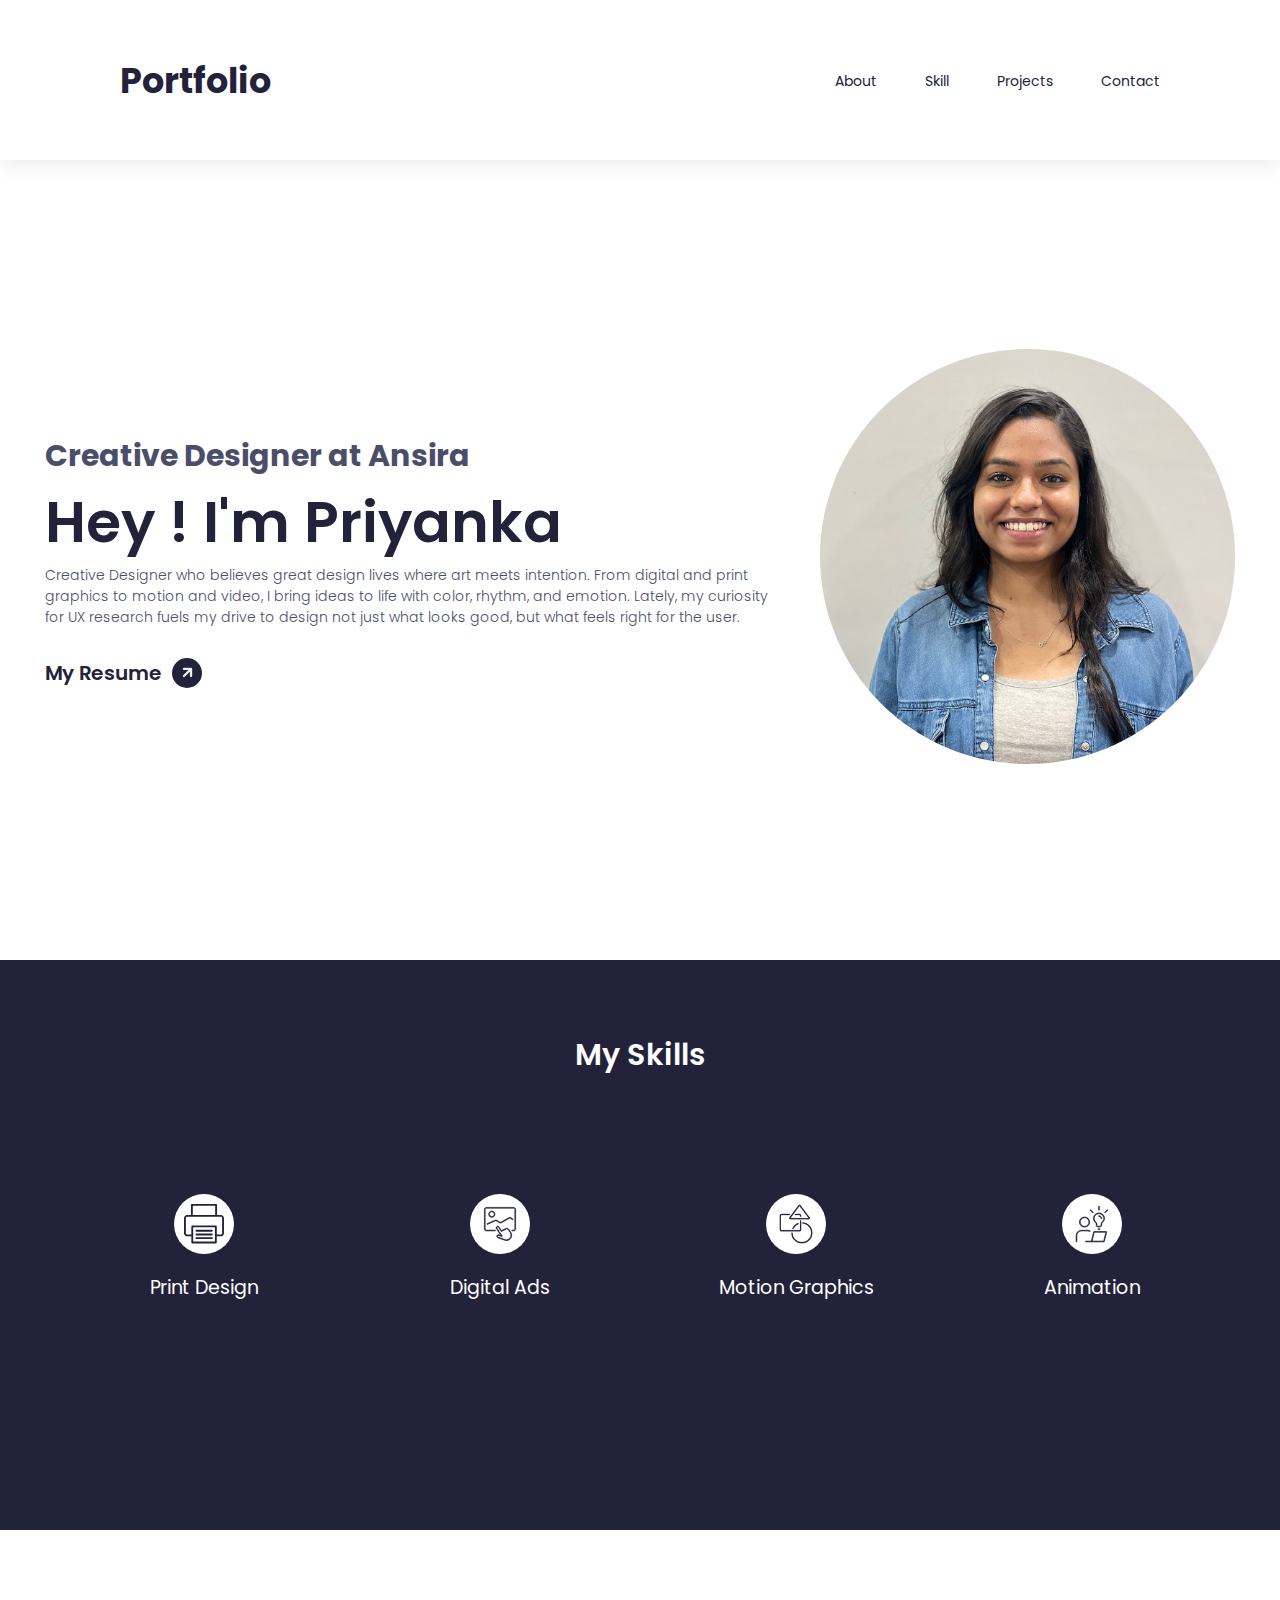
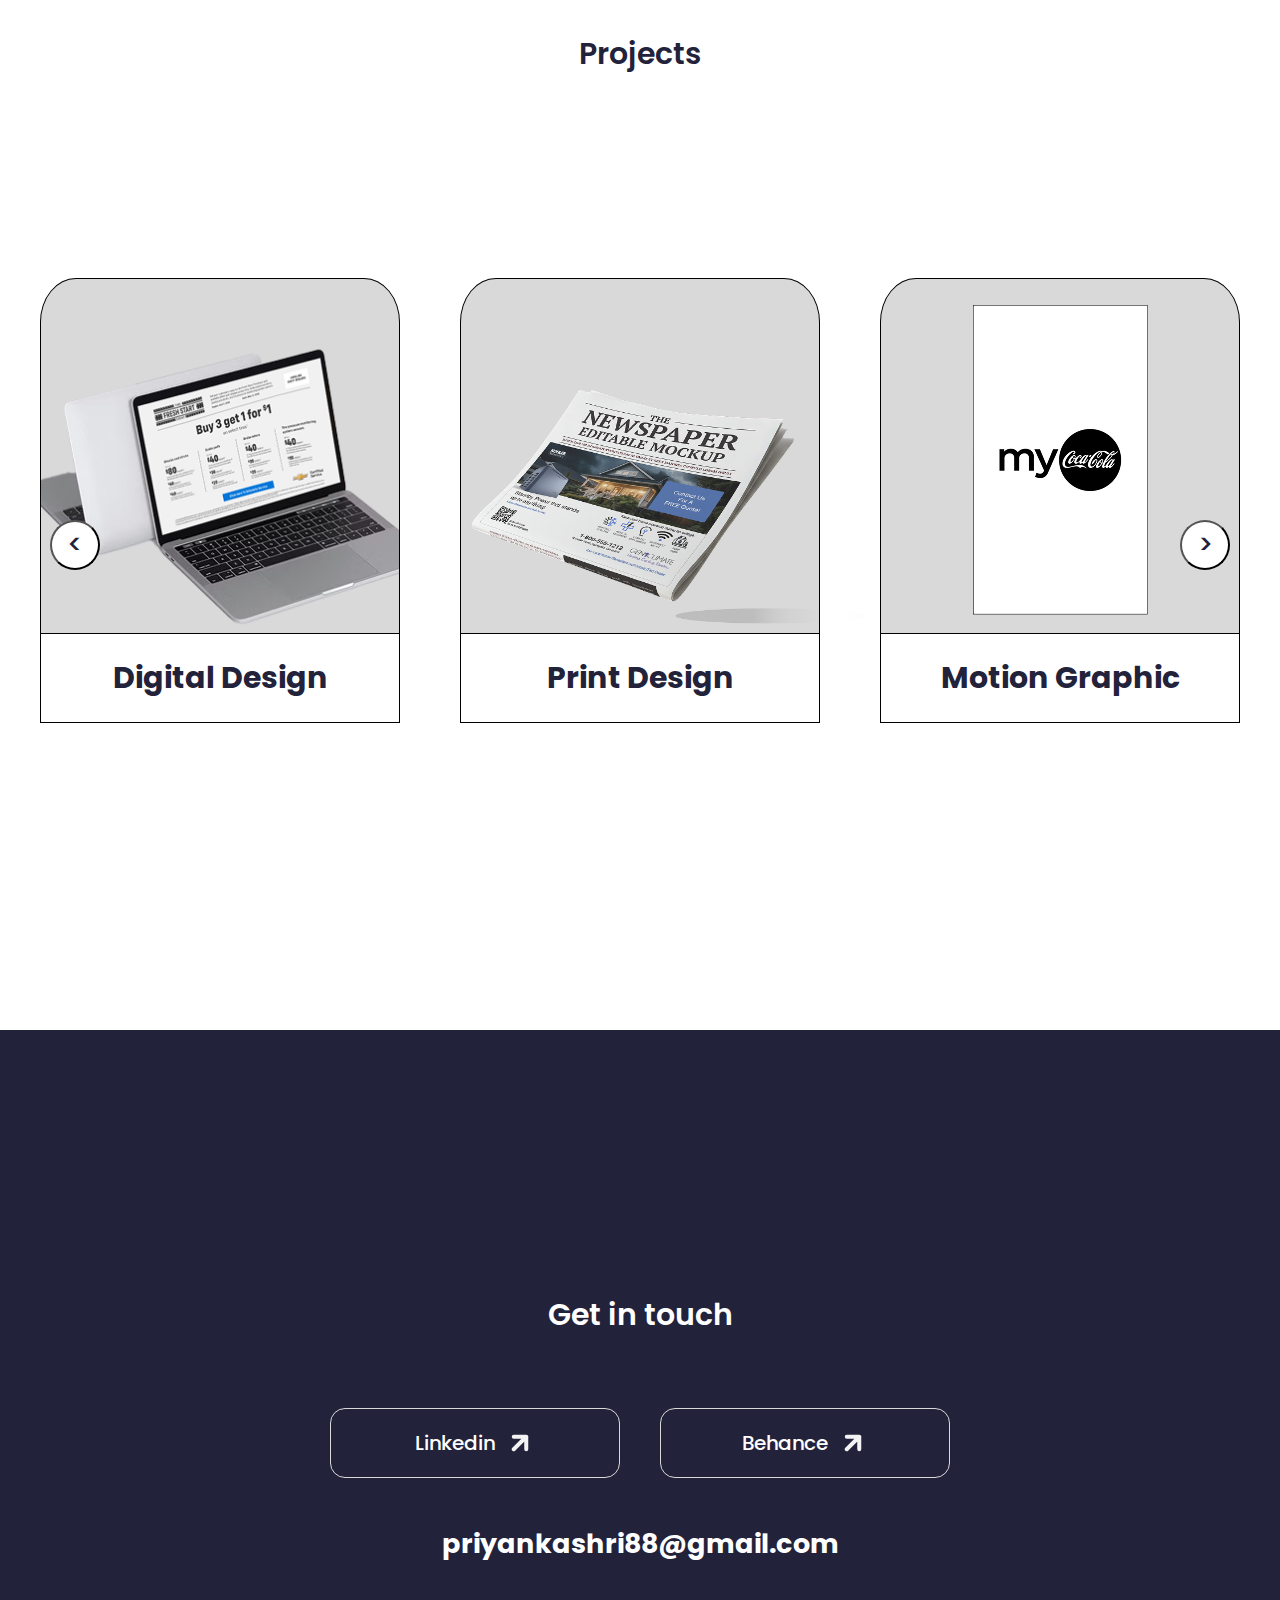
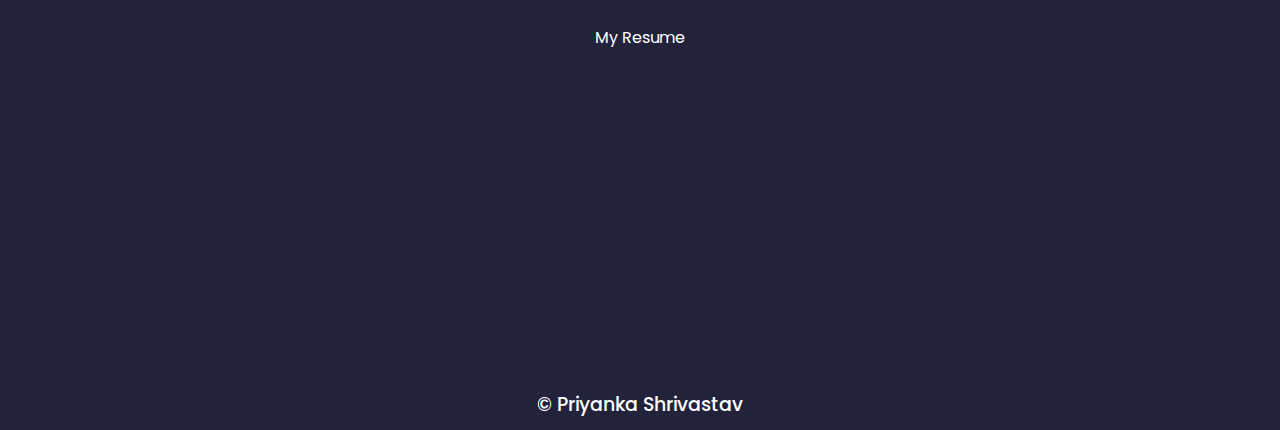
<file: index.html>
<!DOCTYPE html>
<html lang="en">
<head>
    <meta charset="UTF-8">
    <meta name="viewport" content="width=device-width, initial-scale=1.0">
    <title>Priyanka Portfolio</title>
    <link rel="stylesheet" href="style.css">
    <script src="script.js" defer></script>
</head>
<body>
    <div class="container-main">
        <header>
        <a href="index.html"><H3>Portfolio</H3></a>
        <div class="navbar">
            <a href="#about">About</a>
            <a href="#skill">Skill</a>
            <a href="#projects">Projects</a>
            <a href="#contact">Contact</a>
        </div>
        </header>
        <div class="about-section" id="about">
            <div class="about-content">
                <h4>Creative Designer at Ansira</h4>
                <h2>Hey ! I'm Priyanka</h2>
                <p>Creative Designer who believes great design lives where art meets intention. From digital and print graphics to motion and video, I bring ideas to life with color, rhythm, and emotion. Lately, my curiosity for UX research fuels my drive to design not just what looks good, but what feels right for the user.</p>
                <div class="resume-link">
                    <p>My Resume</p>
                    <a href="pdf/Priyanka_Shrivastava_Resume.pdf" download ><img src="images/Group 1.svg" alt="mark"></a>
                </div>
            </div>
            <div class="main-img">
                <img src="images/main-img.jpg" alt="main-img">
            </div>
        </div>

        <div class="skills-section" id="skill">
            <h2>My Skills</h2>
            <div class="skill-swipe">
                <div class="group">
                    <div class="skills-box">
                        <div class="skill-icon"><img src="images/Layer_7.svg" alt=""></div>
                        <p>Print Design</p>
                    </div>
                    <div class="skills-box">
                        <div class="skill-icon"><img src="images/AdobeStock_503948939-02 1.svg" alt=""></div>
                        <p>Digital Ads</p>
                    </div>
                    <div class="skills-box">
                        <div class="skill-icon"><img src="images/AdobeStock_503948939-03 1.png" alt=""></div>
                        <p>Motion Graphics</p>
                    </div>
                    <div class="skills-box">
                        <div class="skill-icon"><img src="images/AdobeStock_503948939-04 1.svg" alt=""></div>
                        <p>Animation</p>
                    </div>
                    <div class="skills-box">
                        <div class="skill-icon"><img src="images/AdobeStock_503948939-05 1 (1).svg" alt=""></div>
                        <p>Video Editing</p>
                    </div>
                    <div class="skills-box">
                        <div class="skill-icon"><img src="images/AdobeStock_503948939-06 1.svg" alt=""></div>
                        <p>UX Research</p>
                    </div>
                </div>
                <div aria-hidden class="group">
                    <div class="skills-box">
                        <div class="skill-icon"><img src="images/Layer_7.svg" alt=""></div>
                        <p>Print Design</p>
                    </div>
                    <div class="skills-box">
                        <div class="skill-icon"><img src="images/AdobeStock_503948939-02 1.svg" alt=""></div>
                        <p>Digital Ads</p>
                    </div>
                    <div class="skills-box">
                        <div class="skill-icon"><img src="images/AdobeStock_503948939-03 1.png" alt=""></div>
                        <p>Motion Graphics</p>
                    </div>
                    <div class="skills-box">
                        <div class="skill-icon"><img src="images/AdobeStock_503948939-04 1.svg" alt=""></div>
                        <p>Animation</p>
                    </div>
                    <div class="skills-box">
                        <div class="skill-icon"><img src="images/AdobeStock_503948939-05 1 (1).svg" alt=""></div>
                        <p>Video Editing</p>
                    </div>
                    <div class="skills-box">
                        <div class="skill-icon"><img src="images/AdobeStock_503948939-06 1.svg" alt=""></div>
                        <p>UX Research</p>
                    </div>
                </div>
            </div>
        </div>

    <div class="projects-section" id="projects">
        <h2>Projects</h2>
        <div class="project-cards">
            <a href="digitaldesign.html" target="_blank" class="card" id="Digital-card">
                <div class="project-img-container">
                    <img src="images/Chevy 1.png" alt="newspaper">
                </div>
                <div class="project-name">
                    <p>Digital Design</p>
                </div>
            </a>
            <a href="printdesign.html" target="_blank" class="card">
                <div class="project-img-container">
                    <img src="images/Newspaper 1.png" alt="newspaper">
                </div>
                <div class="project-name">
                    <p>Print Design</p>
                </div>
            </a>
            <a href="motion-graphic.html" target="_blank" class="card" id="motion-card">
                <div class="project-img-container">
                    <img src="images/Screenshot 2025-10-28 at 8.30.01 PM 1.png" alt="Motion Graphic">
                </div>
                <div class="project-name">
                    <p>Motion Graphic</p>
                </div>
            </a>
            <a href="videos.html" target="_blank" class="card" id="video-card">
                <div class="project-img-container">
                    <img src="images/Screenshot 2025-10-28 at 8.52.33 PM 1 (1).png" alt="newspaper">
                </div>
                <div class="project-name">
                    <p>Video</p>
                </div>
            </a>
        </div>
        <button id="prev" class="projects-section-button"><</button>
        <button id="next" class="projects-section-button">></button>
        <a href="#"><button id="go-to-top" class="projects-section-button">↑</button></a>
    </div>

        <div class="get-in-touch" id="contact">
            <h2>Get in touch</h2>
            <div class="btn-container">
                <a href="https://www.linkedin.com/in/priyanka-shrivastav-designer/" target="_blank">
                    <p>Linkedin</p>
                    <img src="images/Group 1.svg" alt="mark">
                </a>
                <a href="https://www.behance.net/priyankashrivastava" target="_blank">
                    <p>Behance</p>
                    <img src="images/Group 1.svg" alt="mark">
                </a>
            </div>
            <h5>priyankashri88@gmail.com</h5>
            <div class="resume-link-end">
                    <p>My Resume</p>
                    <a href="pdf/Priyanka_Shrivastava_Resume.pdf" download ><img src="images/Arrow up-right.png" alt="mark"></a>
                </div>
            <p class="copyright">© Priyanka Shrivastav</p>
        </div>
    </div>
</body>
</html>
</file>
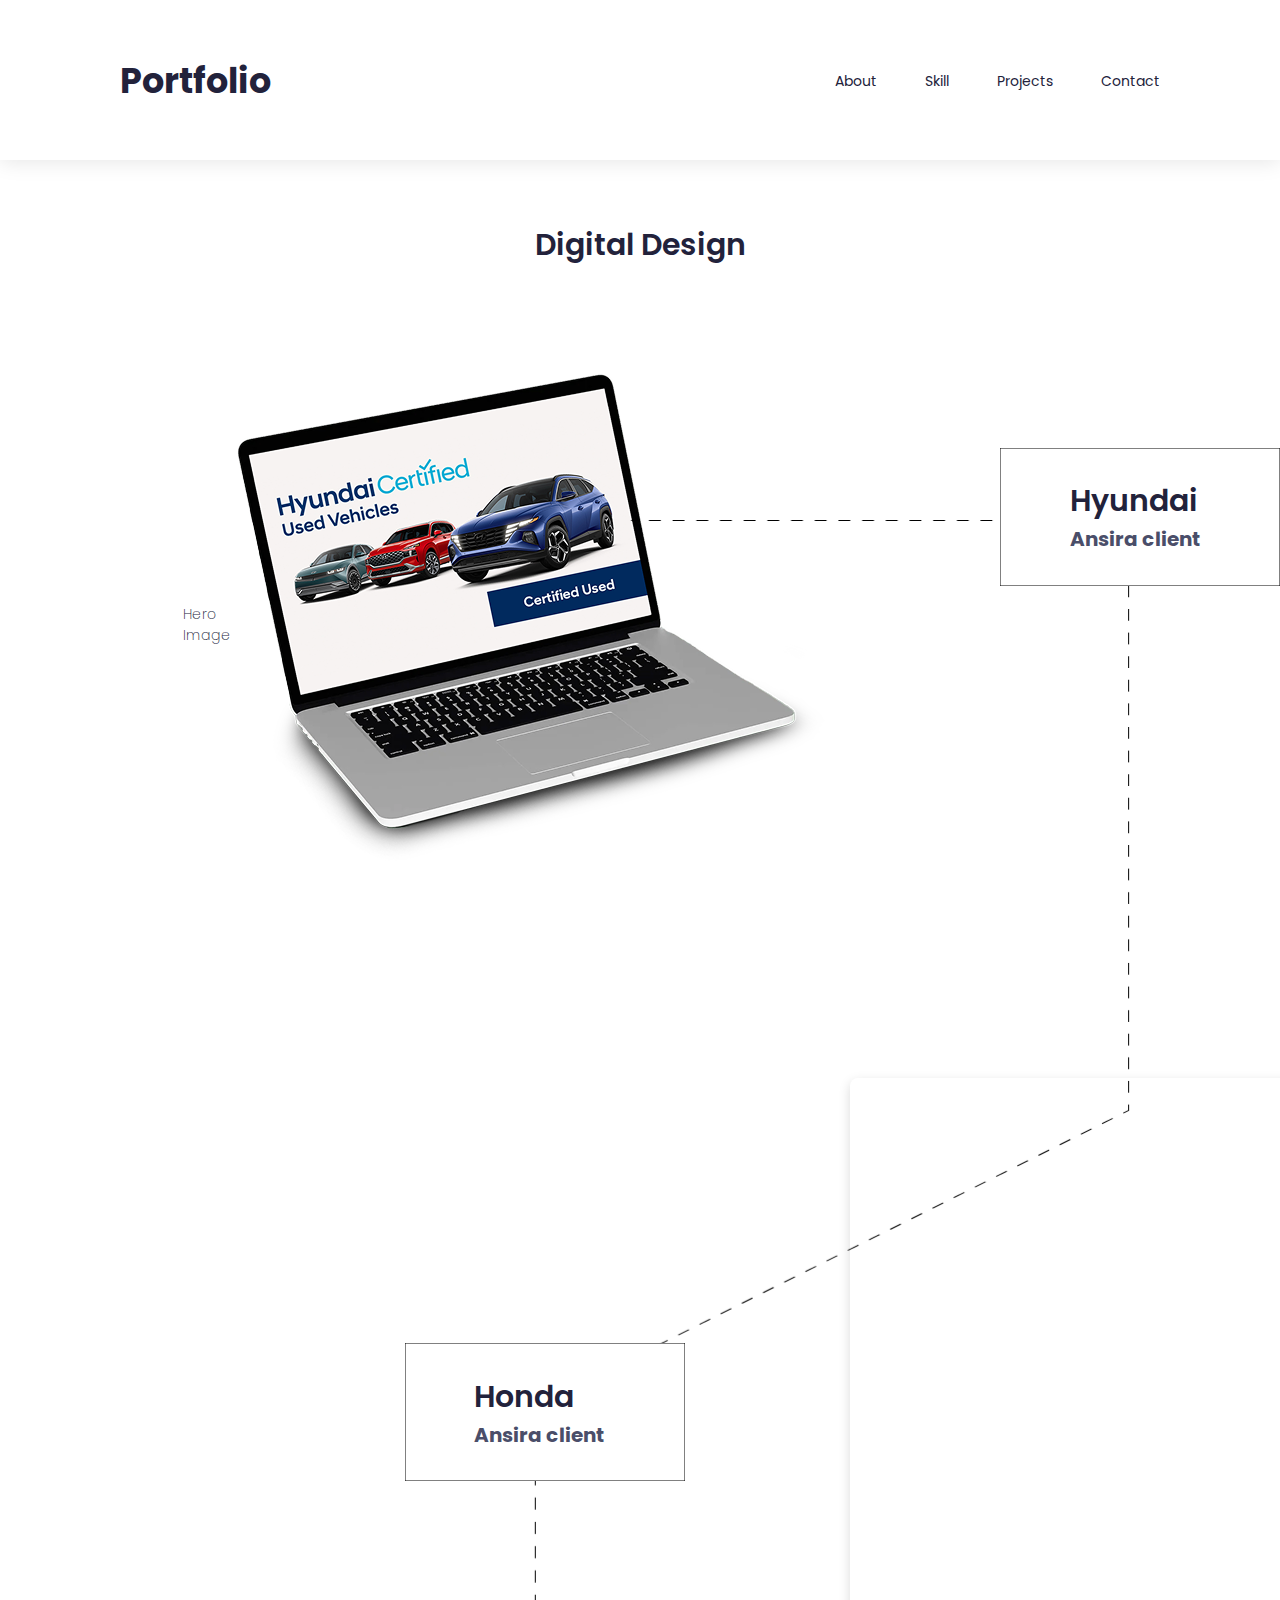
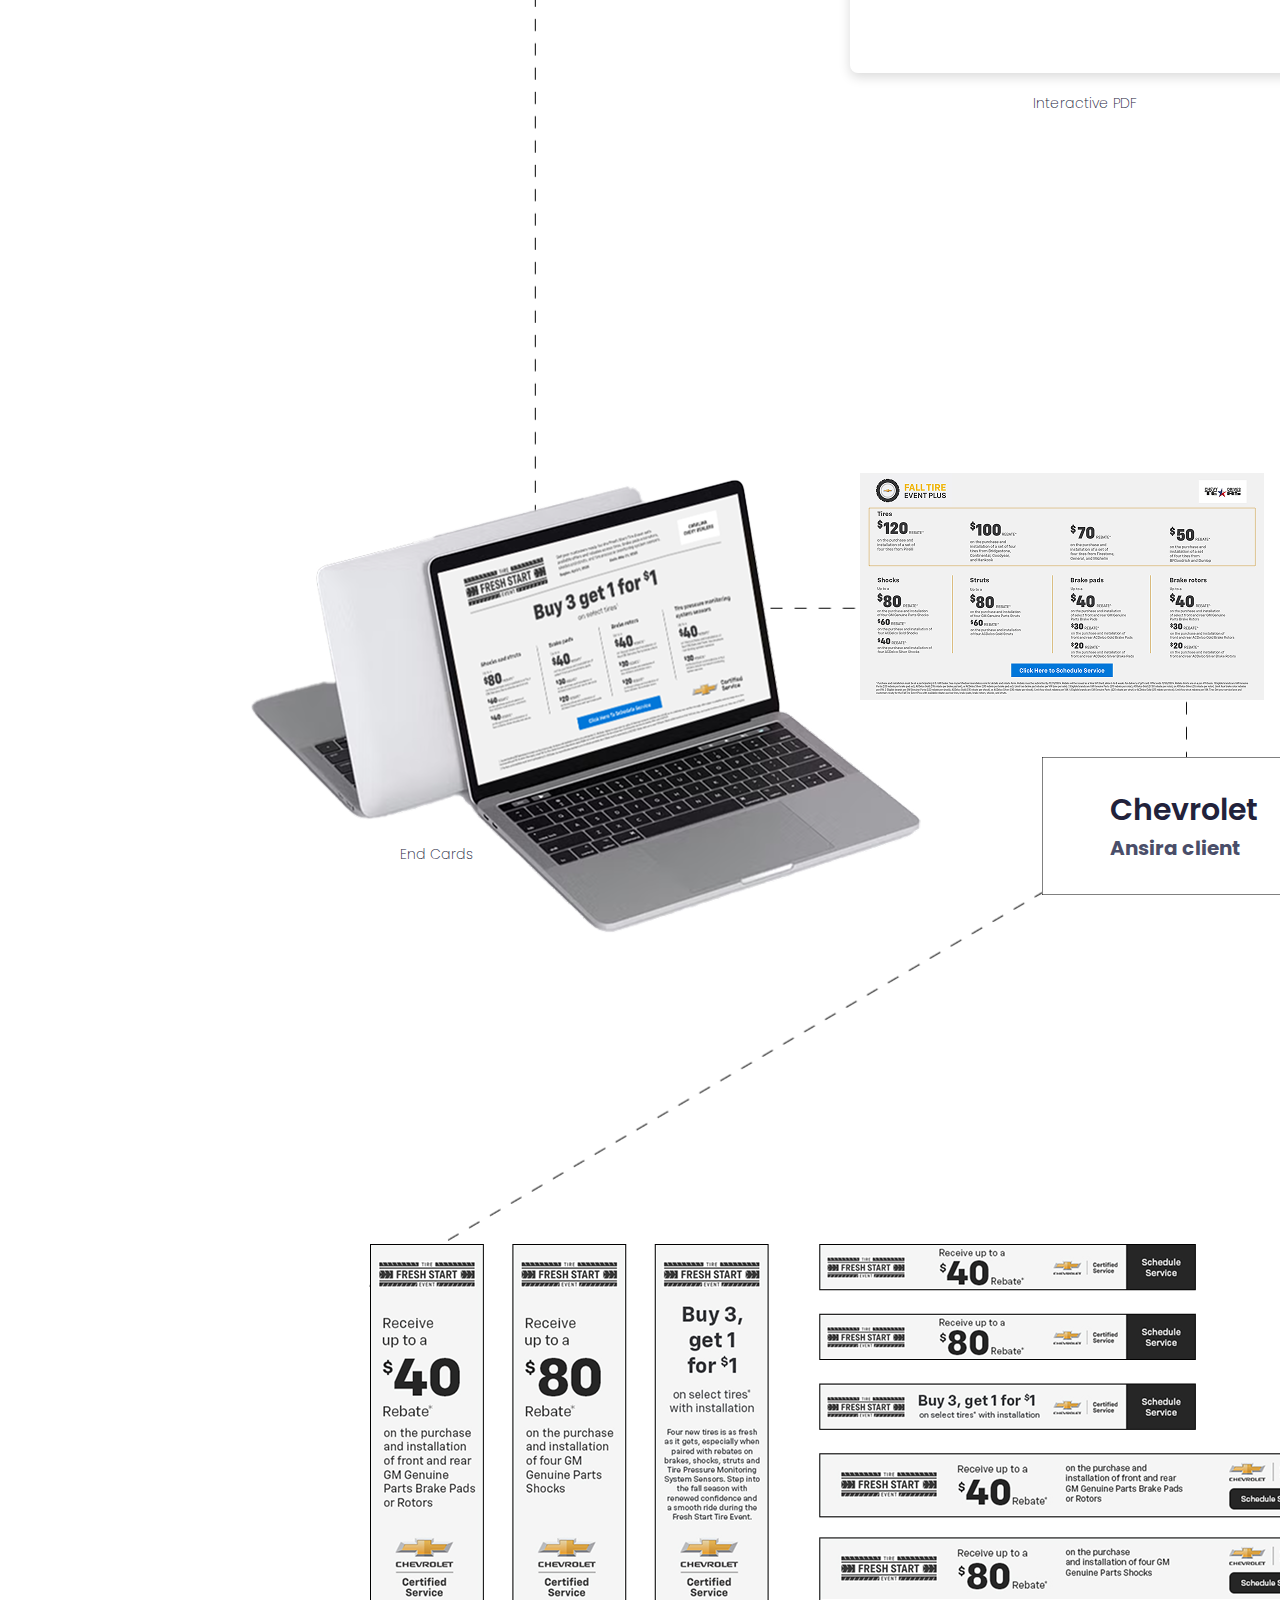
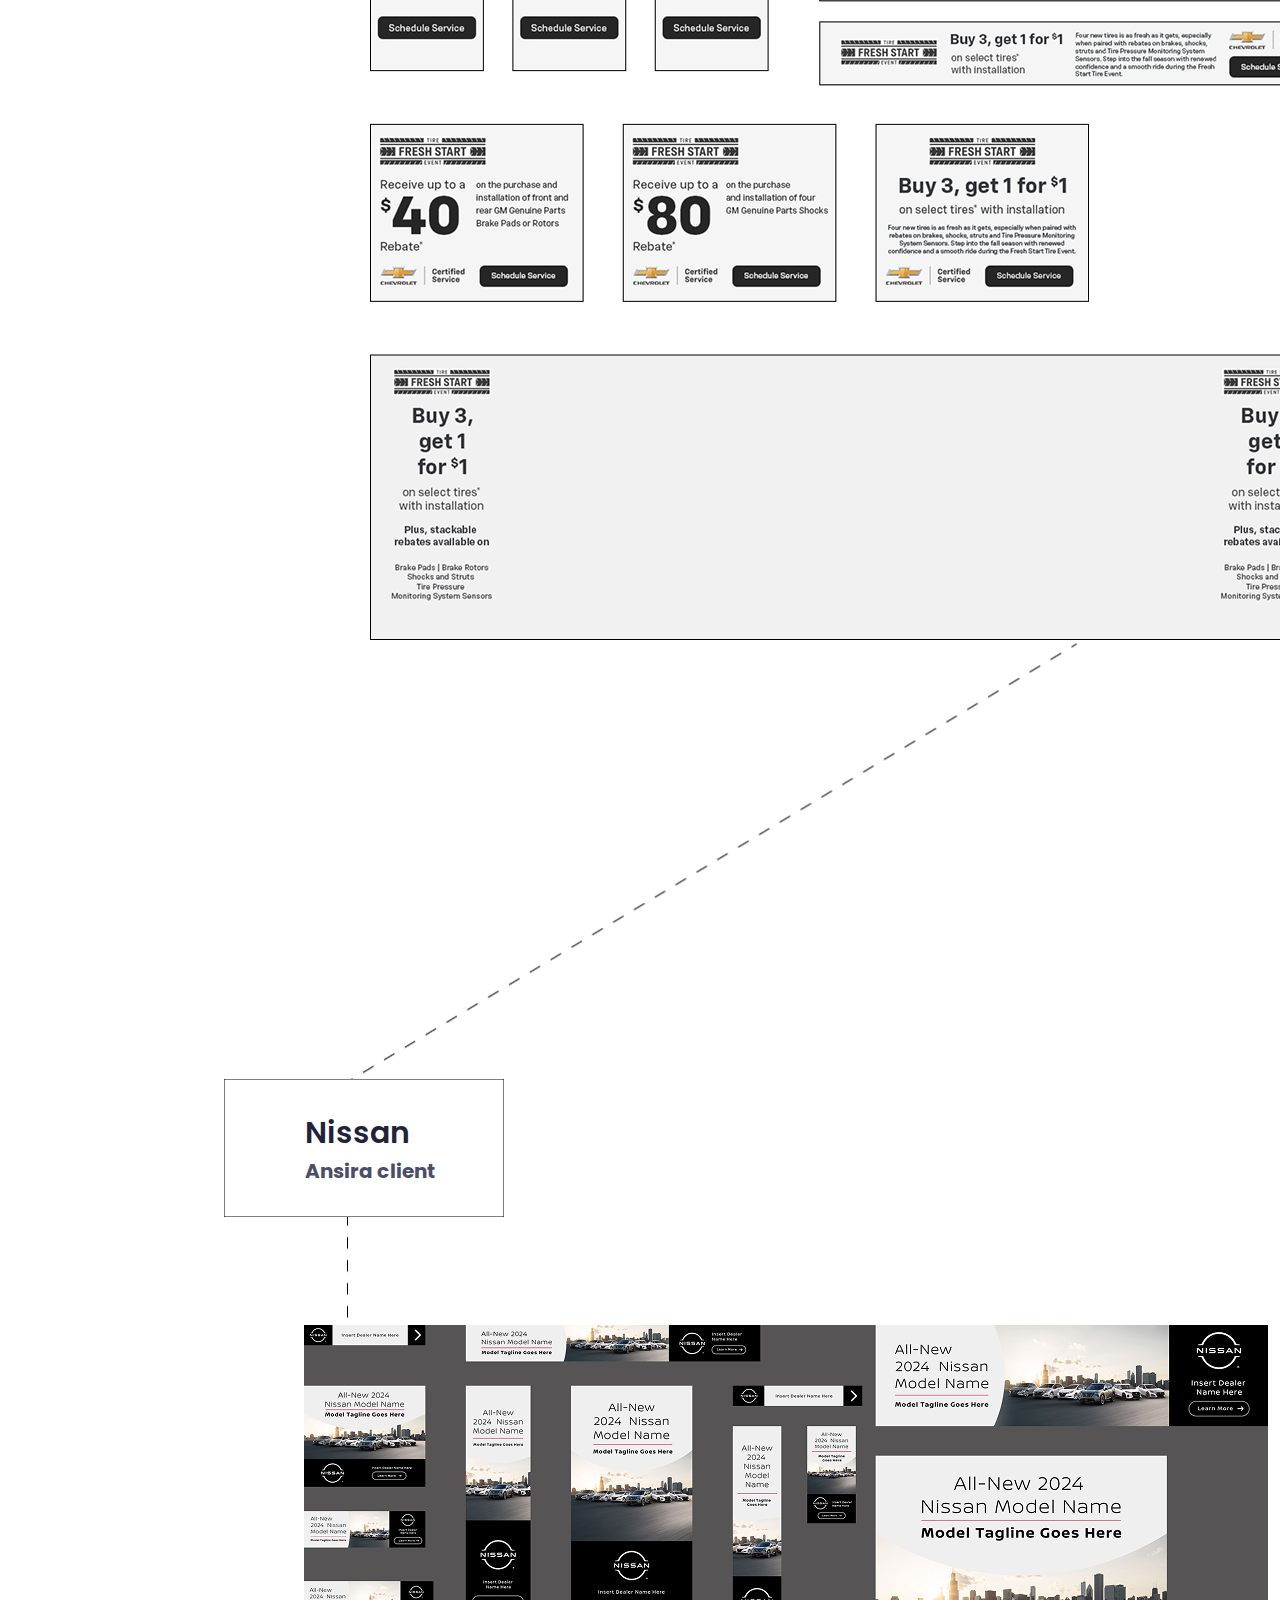
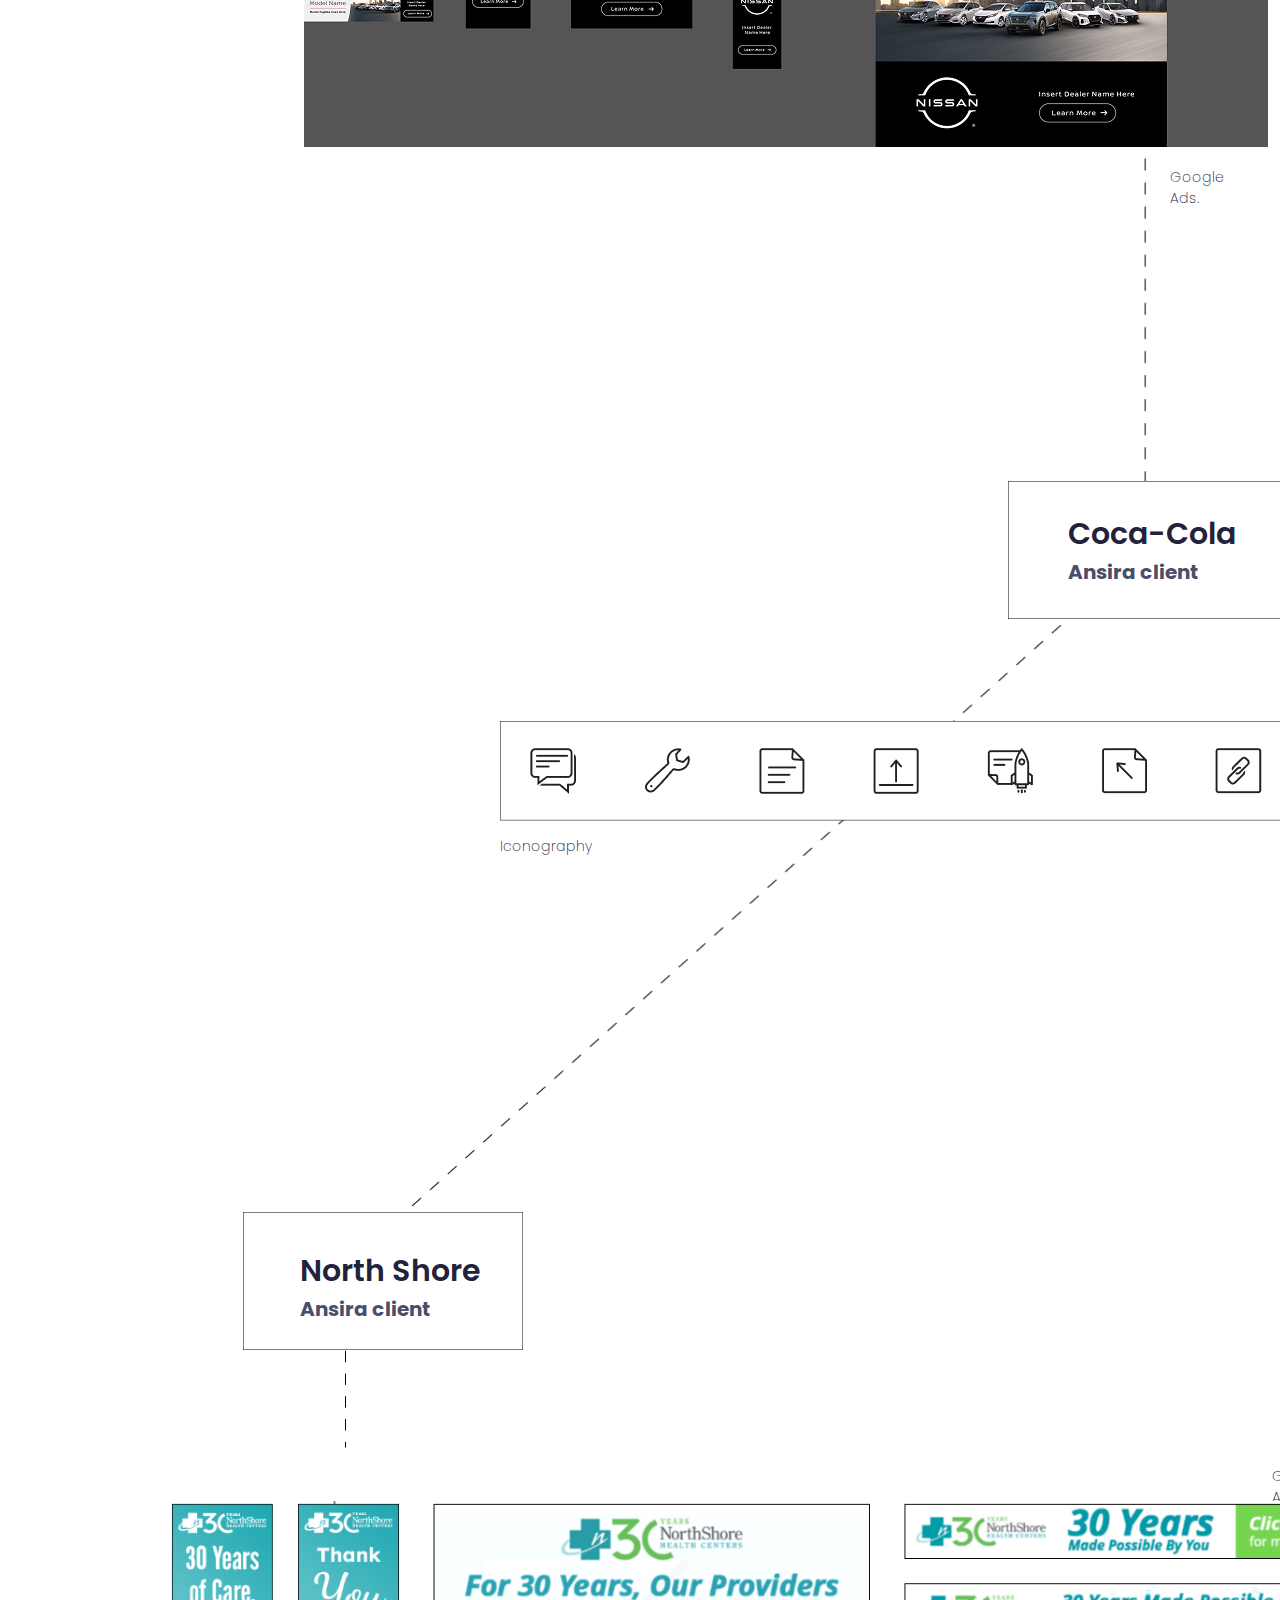
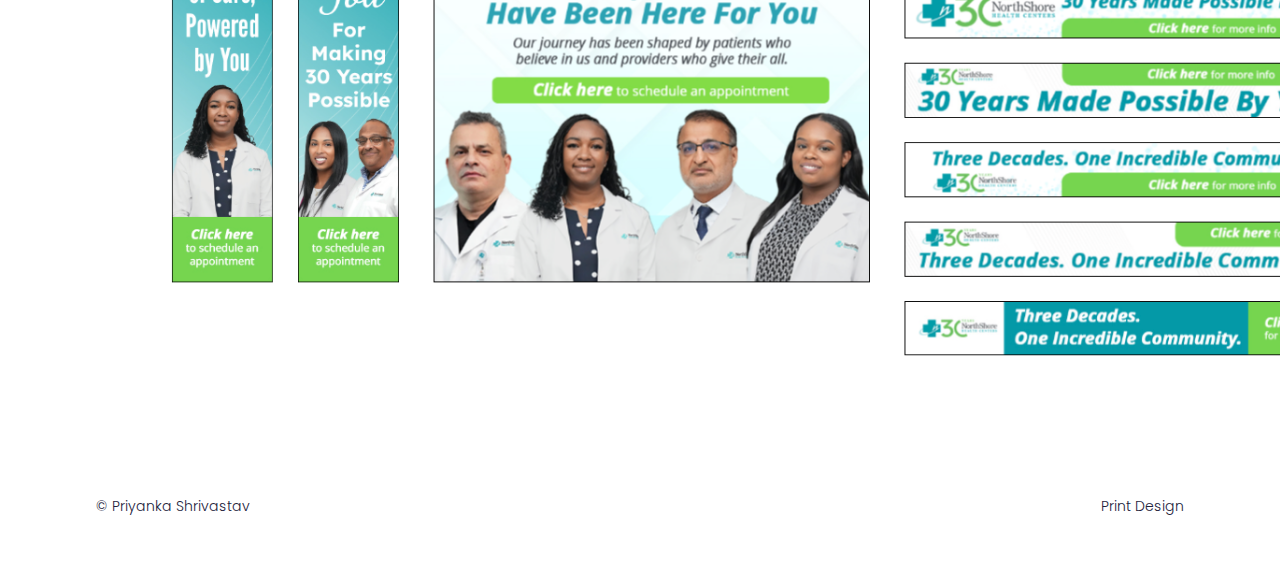
<file: digitaldesign.html>
<!DOCTYPE html>
<html lang="en">
<head>
    <meta charset="UTF-8">
    <meta name="viewport" content="width=device-width, initial-scale=1.0">
    <title>Document</title>
    <link rel="stylesheet" href="digitaldesign.css">
    <script src="script.js" defer></script>
</head>
<body>
    <header>
        <a href="index.html"><H3>Portfolio</H3></a>
        <div class="navbar">
            <a href="index.html">About</a>
            <a href="index.html#skill">Skill</a>
            <a href="index.html#projects">Projects</a>
            <a href="index.html#contact">Contact</a>
        </div>
    </header>
    <div class="kohler-container">
        <div class="Pd-heading">
            <h2>Digital Design</h2>
        </div>
        <div class="billboad-container-dd">
            <p class="pd-para-dd">
                    Hero Image
            </p>
            <img class="billboad-img-dd" src="digital-design-images/Hyundai 1.png" alt="billboad">

            <div class="line-container-dd">
            <img class="line-img-dd" src="digital-design-images/Group 58.png" alt="dotted-line">

            <div class="con1">
                
                <img class="rect1" src="digital-design-images/Rectangle 21.png" alt="rectangle1">
                <div class="info-box">
                    <h2>Hyundai</h2>
                    <h4>Ansira client</h4>
                </div>
            </div>

            <div class="interactive-pdf-dd">
                <p class="pd-para-dd">Interactive PDF</p>
                <iframe 
                    class="interactive-frame-dd" 
                    src="digital-design-images/Honda Newsletter_Q1 2025_V2.pdf" 
                    title="pdf file">
                </iframe>    
            </div>
        </div>

        <div class="con2">
                
                <img class="rect2" src="digital-design-images/Rectangle 21.png" alt="rectangle1">
                <div class="info-box">
                    <h2>Honda</h2>
                    <h4>Ansira client</h4>
                </div>
        </div>

        <div class="billboad-container2-dd">
            <p class="pd-para-dd">
                    End Cards
            </p>
            <img class="billboad-img2-dd" src="digital-design-images/Chevy 1.png" alt="billboad">
            <img class="creative1" src="digital-design-images/Oct 2024 Creative 1.png" alt="">
        </div>

        <div class="con3">
                
                <img class="rect3" src="digital-design-images/Rectangle 21.png" alt="rectangle1">
                <div class="info-box">
                    <h2>Chevrolet</h2>
                    <h4>Ansira client</h4>
                </div>
        </div>

        <img class="creative2" src="digital-design-images/Group 26.png" alt="">

        <div class="con4">
                
                <img class="rect4" src="digital-design-images/Rectangle 21.png" alt="rectangle1">
                <div class="info-box">
                    <h2>Nissan</h2>
                    <h4>Ansira client</h4>
                </div>
        </div>

        
        <div class="billboad-container3-dd">
            <p class="pd-para-dd">
                    Google Ads.
            </p>
            <img class="creative3" src="digital-design-images/Nissan_Generic_Template_Mockup2 1.png" alt="">
        </div>

         <div class="con5">
                
                <img class="rect5" src="digital-design-images/Rectangle 21.png" alt="rectangle1">
                <div class="info-box">
                    <h2>Coca-Cola</h2>
                    <h4>Ansira client</h4>
                </div>
        </div>

        <div class="billboad-container4-dd">
            <p class="pd-para-dd">
                    Iconography
            </p>
            <img class="creative4" src="digital-design-images/Group 25.png" alt="">
        </div>

         <div class="con6">
                
                <img class="rect6" src="digital-design-images/Rectangle 21.png" alt="rectangle1">
                <div class="info-box">
                    <h2>North Shore</h2>
                    <h4>Ansira client</h4>
                </div>
        </div>

        <div class="billboad-container5-dd">
            <p class="pd-para-dd">
                    Google Ads
            </p>
            <img class="creative5" src="digital-design-images/Screenshot 2025-11-04 at 10.39.41 PM.png" alt="">
        </div>
    </div>

    <div class="bobcat-footer-error">
        <p class="pd-para">
            © Priyanka Shrivastav
        </p>
        <p class="pd-para">
            Print Design
        </p>
    </div>
</body>
</html>
</file>
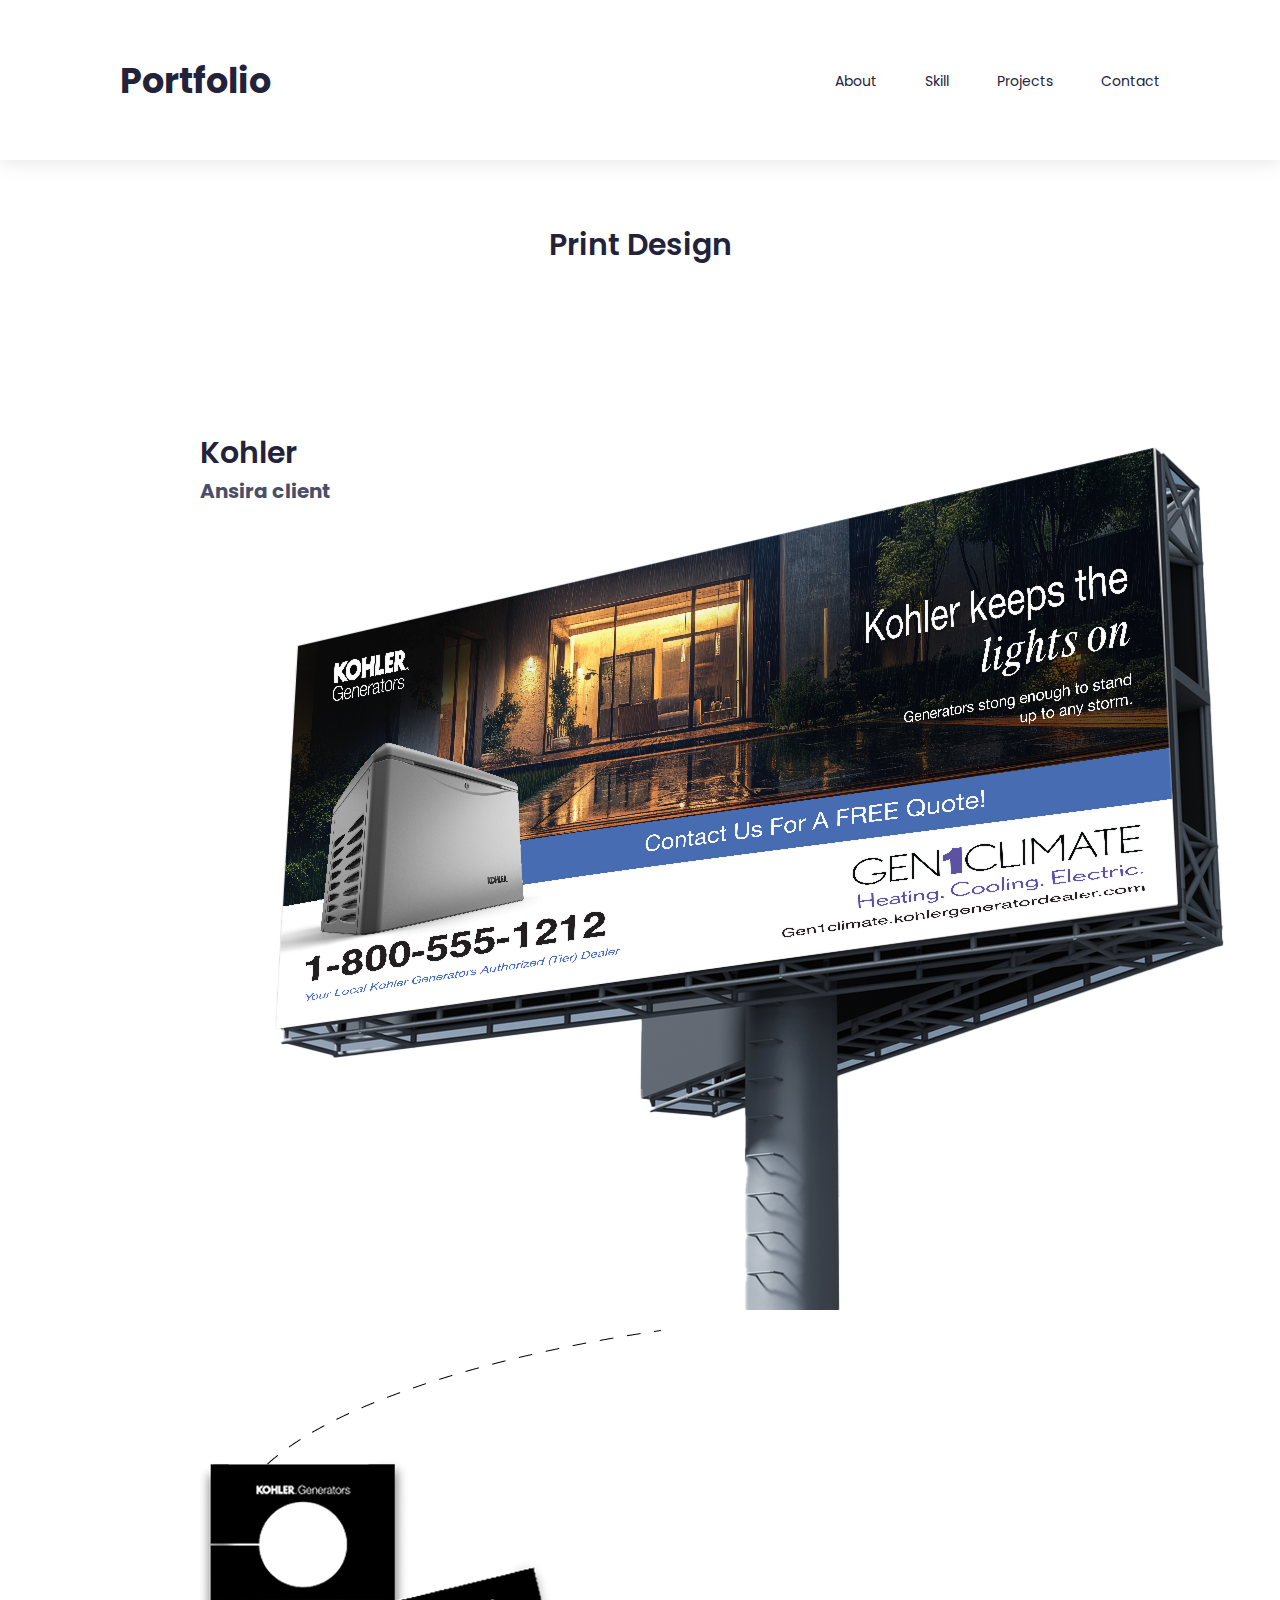
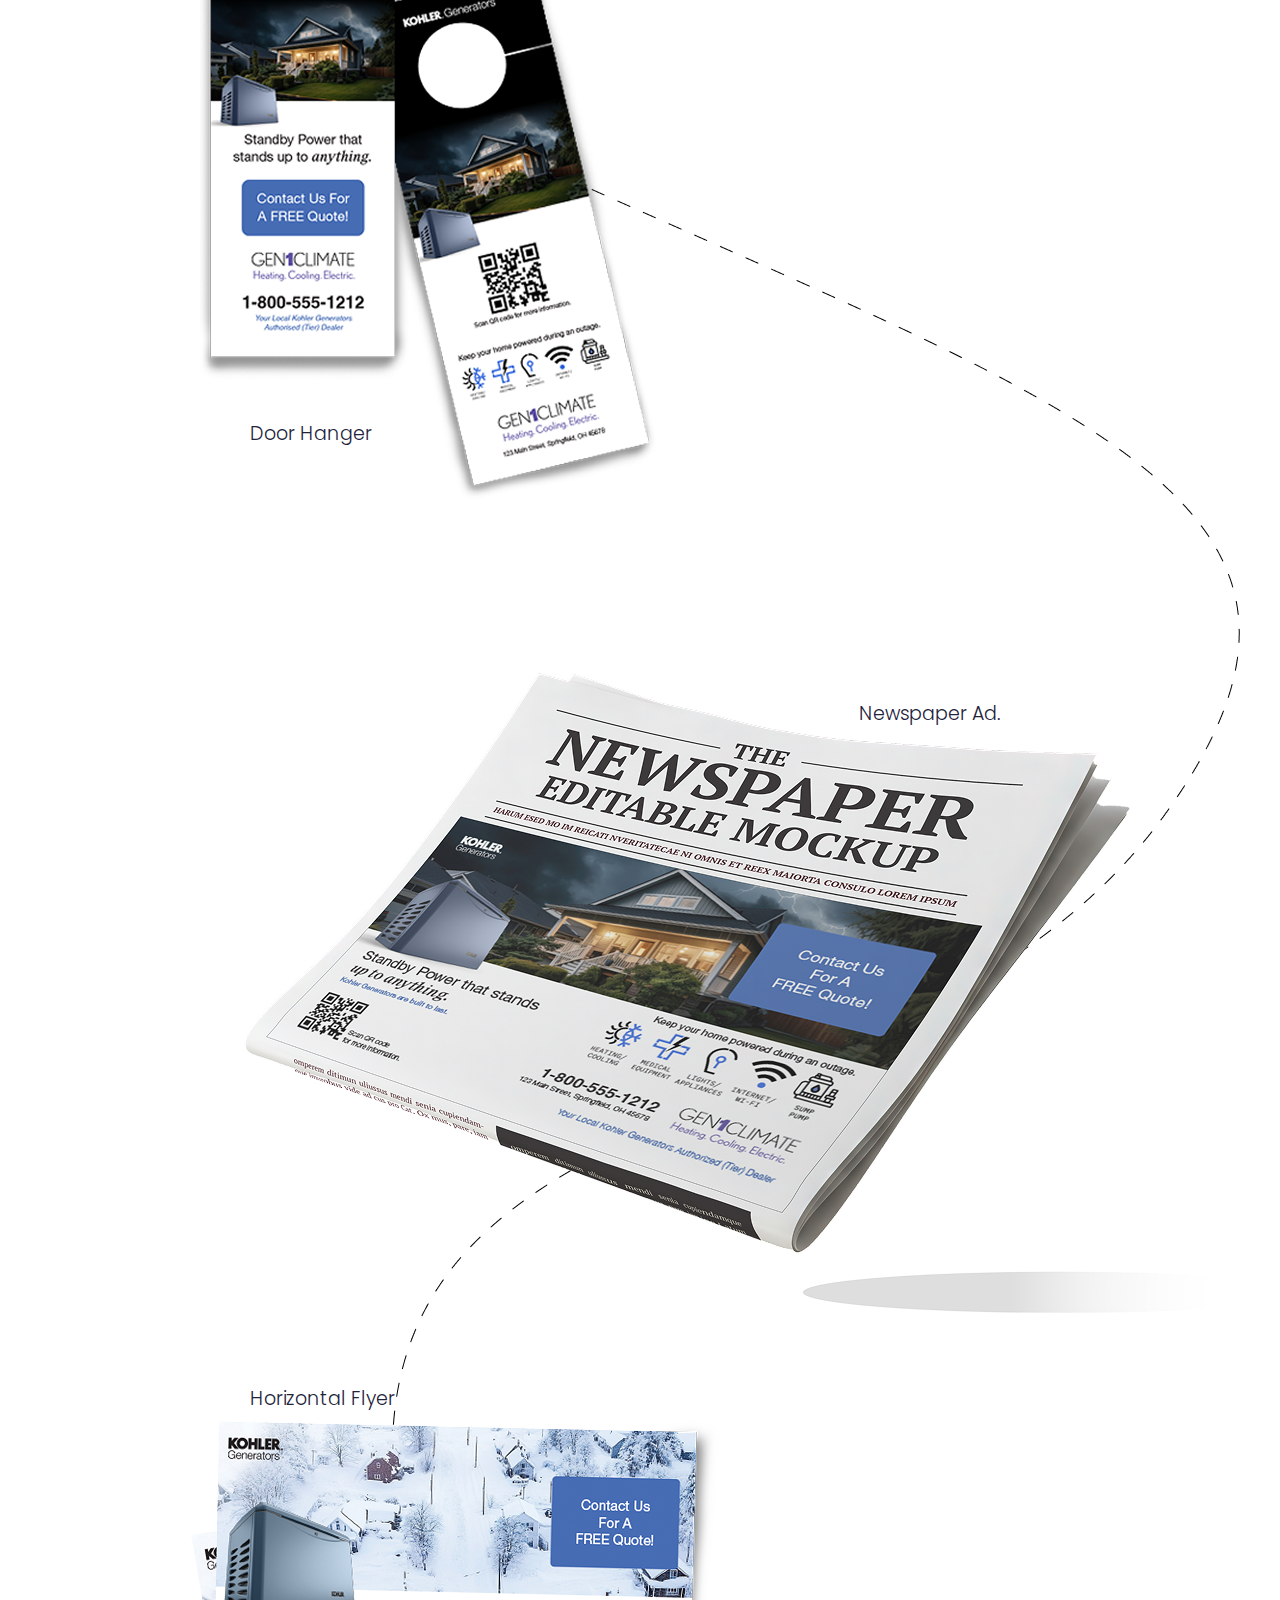
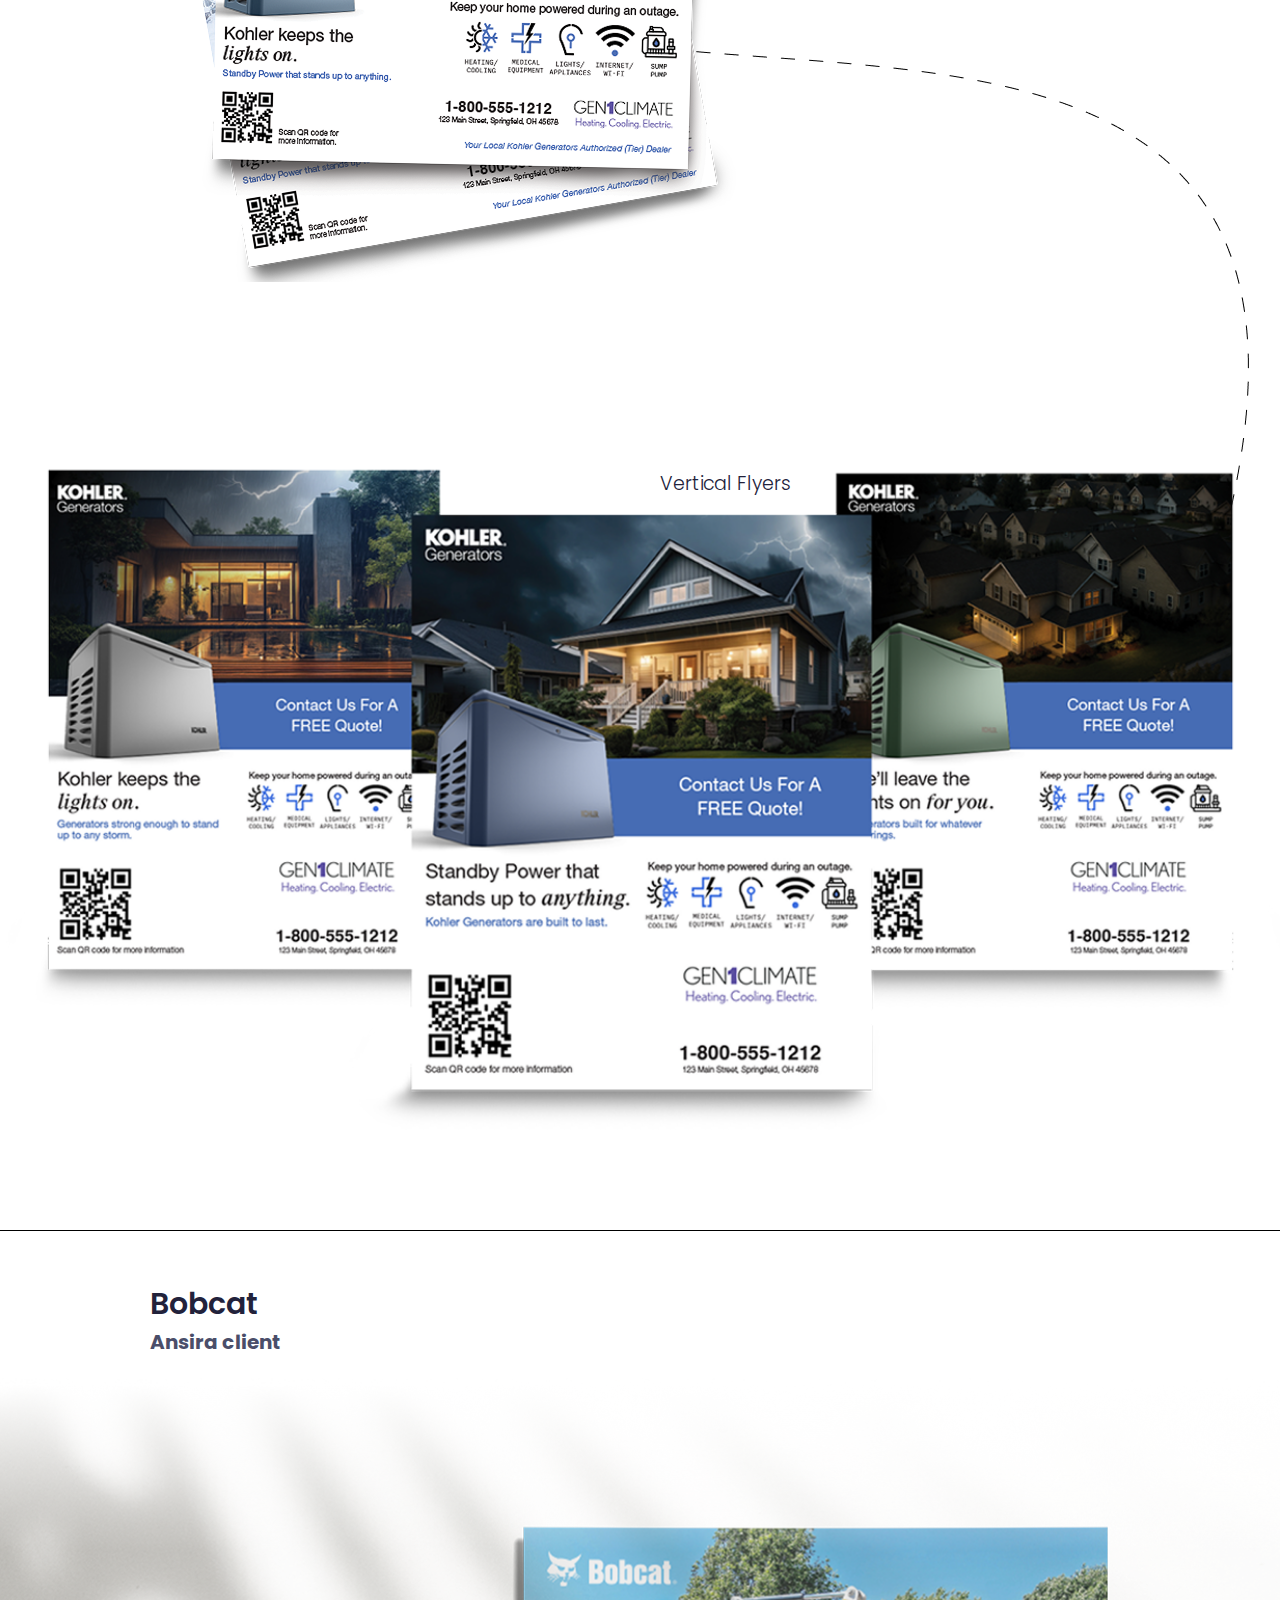
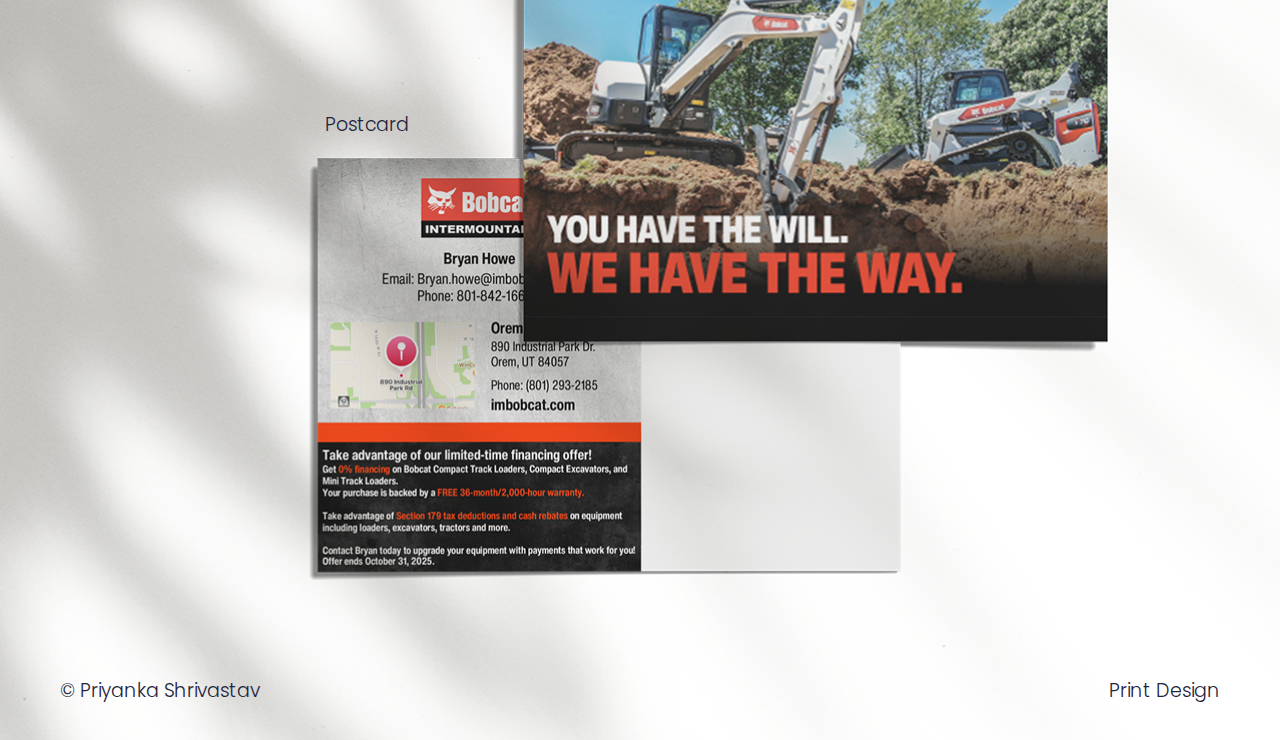
<file: printdesign.html>
<!DOCTYPE html>
<html lang="en">
<head>
    <meta charset="UTF-8">
    <meta name="viewport" content="width=device-width, initial-scale=1.0">
    <title>Document</title>
    <link rel="stylesheet" href="style.css">
    <script src="script.js" defer></script>
</head>
<body>
    <header>
        <a href="index.html"><H3>Portfolio</H3></a>
        <div class="navbar">
            <a href="index.html">About</a>
            <a href="index.html#skill">Skill</a>
            <a href="index.html#projects">Projects</a>
            <a href="index.html#contact">Contact</a>
        </div>
    </header>
    <div class="kohler-container">
        <div class="heading">
            <h2>Print Design</h2>
        </div>
        <div class="billboad-container">
            <div class="billboard-text">
                <h2>Kohler</h2>
                <h4>Ansira client</h4>
            </div>
            <img class="billboad-img" src="print-design-images/billboard 1.png" alt="billboad">
        </div>
        <div class="line-container">
            <img class="line-img" src="print-design-images/Vector 1.png" alt="">

            <div class="door-hanger">
                <img src="print-design-images/Group 19 1.png" alt="">
                <p class="pd-para">
                    Door Hanger
                </p>
            </div>

            <div class="newspaper-ad">
                <p class="pd-para">
                    Newspaper Ad.
                </p>
                <img src="print-design-images/Newspaper 1 (1).png" alt="">
            </div>

            <div class="Horizontal-flyer">
                <p class="pd-para">
                    Horizontal Flyer
                </p>
                <img src="print-design-images/H_flyer 1.png" alt="">
            </div>

            <div class="vertical-flyer">
                <p class="pd-para">
                    Vertical Flyers
                </p>
                <img src="print-design-images/Group 20 1.png" alt="">
            </div>
        </div>
        <div class="bobcat-container">
                <div class="bobcat-text">
                    <h2>Bobcat</h2>
                    <h4>Ansira client</h4>
                </div>

                <div class="bobcat-postcard">
                    <p class="pd-para">
                        Postcard
                    </p>
                </div>

                <div class="bobcat-footer">
                    <p class="pd-para">
                        © Priyanka Shrivastav
                    </p>
                    <p class="pd-para">
                        Print Design
                    </p>
                </div>
        </div>
    </div>
</body>
</html>
</file>
<file: style.css>
@import url('https://fonts.googleapis.com/css2?family=Poppins:ital,wght@0,100;0,200;0,300;0,400;0,500;0,600;0,700;0,800;0,900;1,100;1,200;1,300;1,400;1,500;1,600;1,700;1,800;1,900&display=swap');

*{
    box-sizing: border-box;
    font-family: 'Poppins';
    text-decoration: none;
    /* cursor: pointer; */
    scroll-behavior: smooth;
}

html{
    overflow-x: hidden;
}

:root{
    --bg-color : #FFFFFF;
    --second-bg-color : #22223B;
    --text-color : #4A4E69;
    /* --main-color : #9a8c98;
    --btn-color : #4a4e69; */
}

body{
    margin: 0;
    background-color: var(--bg-color);
    color: var(--second-bg-color);
}

.container-main{
    /* padding: 1.5rem 3rem; */
}

header{
    display: flex;
    height: 160px;
    justify-content: space-between;
    align-items: center;
    padding: 0 120px;
    box-shadow: 0 2px 20px rgba(0, 0, 0, 0.1);
}

.navbar a + a{
    padding-left: 44px;
}

.navbar a{
    font-size: 14px;
    font-weight: 400;
    color: var(--second-bg-color);
}

h3{
    font-size: 35px;
    font-weight: 700;
    color: var(--second-bg-color);
}

.about-section{

    height: 800px;
    display: flex;
    align-items: center;
    justify-content: space-evenly;
}

.main-img img{
    height: 415px;
    width: 415px;
    border-radius: 50%;
}

.about-content{
    width: 730px;
}

.about-content h4{
    font-size: 30px;
    font-weight: 700;
    color: var(--text-color);
    margin: 0;
}

h4{
    font-size: 20px;
    font-weight: 700;
    color: var(--text-color);
    margin: 0;
}

.about-content h2{
    font-size: 57px;
}

h2{
    font-size: 30px;
    font-weight: 600;
    margin: 0;
}

.about-content p{
    font-size: 14px;
    font-weight: 300;
    color: var(--text-color);
    margin: 0;
}

.resume-link{
    display: flex;
    align-items: center;
    margin-top: 30px;
}

.resume-link p{
    font-size: 20px;
    font-weight: 600;
    color: var(--second-bg-color);
}

.resume-link img{
    height: 17px;
    width: 17px;
}

.resume-link a{
    height: 30px;
    width: 30px;
    background-color: var(--second-bg-color);
    border-radius: 50%;
    display: flex;
    align-items: center;
    justify-content: center;
    margin-left: 10px;
}


/* skills section */

.skills-section{
    height: 570px;
    background-color: var(--second-bg-color);
    color: var(--bg-color);
    display: flex;
    flex-direction: column;
    align-items: center;
    justify-content: center;
}

.skill-swipe{
    display: flex;
    /* flex-direction: row;
    padding-top: 60px; */
    /* gap: 280px; */
    margin: 100px auto;
    width: 90%;
    /* border: 5px solid white; */
    overflow-x: auto;
}

.skill-swipe::-webkit-scrollbar {
    display: none;
}

.skill-swipe:hover .group {
  animation-play-state: paused !important;
}

.group{
    display: flex;
    justify-content: center;
    align-items: center;
    gap: 1em;
    animation: spin 7s infinite linear;
}

.skills-box{
    height: 180px;
    width: 100px;
    text-align: center;
    display: flex;
    flex-direction: column;
    align-items: center;

    padding: 1em;
    flex: 0 0 280px;
}

@keyframes spin {
    from {translate: 0;}
    to {translate: -100%;}
}

.skills-box p{
    font-size: 19px;
    font-weight: 400;
    flex-wrap: wrap;
    /* padding-top: 20px; */
}

.skill-icon{
    height: 60px;
    width: 60px;
    background-color: var(--bg-color);
    color: var(--second-bg-color);
    border-radius: 50%;
    display: flex;
    justify-content: center;
    align-items: center;
}

.skill-icon img{
    height: 40px;
    width: 40px;
}

/* Projects-section */

.projects-section{
    height: 1100px;
    display: flex;
    flex-direction: column;
    justify-content: space-around;
    align-items: center;
    position: relative;
}

.project-cards{
    height: 450px;
    width: 1200px;
    display: flex;
    gap: 60px;
    max-width: 100%;
    overflow: auto;
    scroll-behavior: smooth;
}

.projects-section-button {
    position:absolute;
    height: 50px;
    width: 50px;
    border-radius: 50%;
    background-color: var(--bg-color);
    color: var(--second-bg-color);
    font-size: 26px;
    font-weight: 500;
    cursor: pointer;
    transition: 0.2s ease-in-out;
}

.projects-section-button:hover{
    color: var(--bg-color);
    background-color: var(--second-bg-color);
}

#prev{
    left: 50px;
    top: 590px;
}

#next{
    right: 50px;
    top: 590px;
}


.project-cards::-webkit-scrollbar{
    display: none;
}

.card{
    height: 445px;
    width: 360px;
    border-bottom: none;
    padding: 0;
    position: relative;
    color: var(--second-bg-color);
}

.project-img-container{
    height: 440px;
    width: 360px;
    border-radius:10%;
    border: 1px solid black;
    background-color: #D9D9D9;
    display: flex;
    justify-content: center;
    align-items: center;
}

.project-img-container img{
    height: 335px;
}

#Digital-card img{
    height: 410px;
}

#motion-card img{
    height: 310px;
    margin-bottom: 75px;
}

#video-card img{
    height: 178px;
    margin-bottom: 75px;
}

.project-name{
    height: 90px;
    width: 100%;
    background-color: #fff;
    border: 1px solid black;
    position: absolute;
    bottom: 0;
    text-align: center;
    display: flex;
    justify-content: center;
    align-items: center;
}

.project-name p{
    font-size: 30px;
    font-weight: 700;
}


/* get in touch */

.get-in-touch{
    height: 1000px;
    background-color: var(--second-bg-color);
    color: var(--bg-color);
    display: flex;
    flex-direction: column;
    align-items: center;
    justify-content: center;
}

.get-in-touch h2{
    padding: 280px 0 70px;
}

.get-in-touch h5{
    font-size: 27px;
    font-weight: 600px;
}

.btn-container a{
    height: 70px;
    width: 290px;
    border: 1px solid #D9D9D9 ;
    color: var(--bg-color);
    border-radius: 15px;
    display: flex;
    justify-content: center;
    align-items: center;
    transition: 0.2s ease-in;
    gap: 10px;
}

.btn-container a:hover{
    box-shadow: 0 0 2px 2px var(--bg-color);
}

.btn-container a p:hover{
    font-size: 22px;
}

.btn-container a p{
    font-size: 20px;
    font-weight: 500;
    transition: 0.2s ease-in;
}

.btn-container{
    height: 70px;
    width: 620px;
    display: flex;
    flex-direction: row;
    justify-content: space-between;
}

.copyright{
    font-size: 19px;
    font-weight: 500;
    padding: 280px 0 10px;
}

#go-to-top{
    display: none;
    position: fixed;
    bottom: 60px;
    right: 120px;
    border-radius: 20%;
    height: 40px;
    width: 40px;
    font-size: 1.2rem;
}

/* Print Design page -------------------------------------------------------------------------------*/

/* Pd-heading */

.heading{
    height: 170px;
    display: flex;
    justify-content: center;
    align-items: center;
}

/* billboad-container */

.billboad-container{
    height: 1000px;
    position: relative;
}

.billboard-text{
    position: absolute;
    left: 200px;
    top: 100px;
}

.billboad-img{
    position: absolute;
    right: 0;
}

/* line-container */

.line-container{
    position: relative;
}

.line-img{
    position: absolute;
    left: 230px;
}


/* door-hanger */

.door-hanger{
    height: 780px;
    position: relative;
}

.pd-para{
    font-size: 19px;
    font-weight: 300;
}

.door-hanger .pd-para{
    position: absolute;
    left: 250px;
    top: 670px;
}

.door-hanger img{
    position: absolute;
    left: 200px;
    top: 120px;
}

/* newspaper-ad */

.newspaper-ad{
    height: 920px;
    position: relative;
}

.newspaper-ad .pd-para{
    position: absolute;
    top: 170px;
    right: 280px;
}

.newspaper-ad img{
    position: absolute;
    right: 40px;
}

/* Horizontal-flyer */

.Horizontal-flyer{
    position: relative;
    height: 600px;
}

.Horizontal-flyer .pd-para{
    position: absolute;
    top: -65px;
    left: 250px;
}

.Horizontal-flyer img{
    position: absolute;
    top: -120px;
}

/* vertical-flyer */

.vertical-flyer{
    height: 700px;
    display: flex;
    justify-content: center;
    position: relative;
}

.vertical-flyer .pd-para{
    position: absolute;
    top: 20px;
    left: 660px;
}

/* bobcat-container */

.bobcat-container{
    height: 1110px;
    margin-top: 100px;
    border-top: 1px solid black;
    background-image: url(print-design-images/Group\ 21.png);
    position: relative;
    background-size: cover;
}

.bobcat-footer{
    height: 100px;
    width: 100vw;
    padding: 0 60px;
    display: flex;
    justify-content: space-between;
    align-items: center;
    position: absolute;
    bottom: 0;
}

.bobcat-text{
    position: absolute;
    top: 50px;
    left: 150px;
}

.bobcat-postcard{
    position: absolute;
    top: 460px;
    width: 100vw;
    display: flex;
    justify-content: left;
    padding: 0 325px;
}


/* Videos section */

section{
    padding: 0 12rem;
}

.video-card{
    display: flex;
    flex-direction: column;
    gap: 3rem;
    position: relative;
}

#serta-card{
    align-items: end;
}

.video-box{
    display: flex;
    flex-direction: column;
    gap: 12rem;
    margin-top: 4rem;
    position: relative;
}

.video-footer{
    display: flex;
    justify-content: space-between;
    padding: 8rem 6rem 4rem ;
}

.video-footer p{
    font-size: 14px;
    font-weight: 300;
}

.line-video{
    position: absolute;
    left: 48em;
    top: 20em;
}
</file>
<file: digitaldesign.css>
@import url('https://fonts.googleapis.com/css2?family=Poppins:ital,wght@0,100;0,200;0,300;0,400;0,500;0,600;0,700;0,800;0,900;1,100;1,200;1,300;1,400;1,500;1,600;1,700;1,800;1,900&display=swap');

*{
    box-sizing: border-box;
    font-family: 'Poppins';
    text-decoration: none;
    /* cursor: pointer; */
    scroll-behavior: smooth;
}

html{
    overflow-x: hidden;
}

:root{
    --bg-color : #FFFFFF;
    --second-bg-color : #22223B;
    --text-color : #4A4E69;
    /* --main-color : #9a8c98;
    --btn-color : #4a4e69; */
}

body{
    margin: 0;
    background-color: var(--bg-color);
    color: var(--second-bg-color);
}

header{
    display: flex;
    height: 160px;
    justify-content: space-between;
    align-items: center;
    padding: 0 120px;
    box-shadow: 0 2px 20px rgba(0, 0, 0, 0.1);
}

.navbar a + a{
    padding-left: 44px;
}

.navbar a{
    font-size: 14px;
    font-weight: 400;
    color: var(--second-bg-color);
}

h3{
    font-size: 35px;
    font-weight: 700;
    color: var(--second-bg-color);
}

.about-section{

    height: 800px;
    display: flex;
    align-items: center;
    justify-content: space-evenly;
}

.main-img img{
    height: 415px;
    width: 415px;
    border-radius: 50%;
}

.about-content{
    width: 730px;
}

h4{
    font-size: 20px;
    font-weight: 700;
    color: var(--text-color);
    margin: 0;
}

.about-content h2{
    font-size: 57px;
}

h2{
    font-size: 30px;
    font-weight: 600;
    margin: 0;
}

.about-content p{
    font-size: 14px;
    font-weight: 300;
    color: var(--text-color);
    margin: 0;
}

.resume-link{
    display: flex;
    align-items: center;
    margin-top: 30px;
}

.resume-link p{
    font-size: 20px;
    font-weight: 600;
    color: var(--second-bg-color);
}

.resume-link img{
    height: 17px;
    width: 17px;
}

.resume-link a{
    height: 30px;
    width: 30px;
    background-color: var(--second-bg-color);
    border-radius: 50%;
    display: flex;
    align-items: center;
    justify-content: center;
    margin-left: 10px;
}


/* skills section */

.skills-section{
    height: 570px;
    background-color: var(--second-bg-color);
    color: var(--bg-color);
    display: flex;
    flex-direction: column;
    align-items: center;
    justify-content: center;
}

.skill-swipe{
    display: flex;
    /* flex-direction: row;
    padding-top: 60px; */
    /* gap: 280px; */
    margin: 100px auto;
    width: 90%;
    /* border: 5px solid white; */
    overflow-x: auto;
}

.skill-swipe::-webkit-scrollbar {
    display: none;
}

.skill-swipe:hover .group {
  animation-play-state: paused !important;
}

.group{
    display: flex;
    justify-content: center;
    align-items: center;
    gap: 1em;
    animation: spin 7s infinite linear;
}

.skills-box{
    height: 180px;
    width: 100px;
    text-align: center;
    display: flex;
    flex-direction: column;
    align-items: center;

    padding: 1em;
    flex: 0 0 280px;
}

@keyframes spin {
    from {translate: 0;}
    to {translate: -100%;}
}

.skills-box p{
    font-size: 19px;
    font-weight: 400;
    flex-wrap: wrap;
    /* padding-top: 20px; */
}

.skill-icon{
    height: 60px;
    width: 60px;
    background-color: var(--bg-color);
    color: var(--second-bg-color);
    border-radius: 50%;
    display: flex;
    justify-content: center;
    align-items: center;
}

.skill-icon img{
    height: 40px;
    width: 40px;
}

/* Projects-section */

.projects-section{
    height: 1100px;
    display: flex;
    flex-direction: column;
    justify-content: space-around;
    align-items: center;
    position: relative;
}

.project-cards{
    height: 450px;
    width: 1200px;
    display: flex;
    gap: 60px;
    max-width: 100%;
    overflow: auto;
    scroll-behavior: smooth;
}

.projects-section-button {
    position:absolute;
    height: 80px;
    width: 80px;
    border-radius: 50%;
    background-color: var(--bg-color);
    color: var(--second-bg-color);
    font-size: 45px;
    font-weight: 500;
    cursor: pointer;
    transition: 0.2s ease-in-out;
}

.projects-section-button:hover{
    color: var(--bg-color);
    background-color: var(--second-bg-color);
}

#prev{
    left: 50px;
    top: 590px;
}

#next{
    right: 50px;
    top: 590px;
}


.project-cards::-webkit-scrollbar{
    display: none;
}

.card{
    height: 445px;
    width: 360px;
    border-bottom: none;
    padding: 0;
    position: relative;
    color: var(--second-bg-color);
}

.project-img-container{
    height: 440px;
    width: 360px;
    border-radius:10%;
    border: 1px solid black;
    background-color: #D9D9D9;
    display: flex;
    justify-content: center;
    align-items: center;
}

.project-img-container img{
    height: 335px;
}

#Digital-card img{
    height: 410px;
}

#motion-card img{
    height: 310px;
    margin-bottom: 75px;
}

#video-card img{
    height: 178px;
    margin-bottom: 75px;
}

.project-name{
    height: 90px;
    width: 100%;
    background-color: #fff;
    border: 1px solid black;
    position: absolute;
    bottom: 0;
    text-align: center;
    display: flex;
    justify-content: center;
    align-items: center;
}

.project-name p{
    font-size: 30px;
    font-weight: 700;
}


/* get in touch */

.get-in-touch{
    height: 1000px;
    background-color: var(--second-bg-color);
    color: var(--bg-color);
    display: flex;
    flex-direction: column;
    align-items: center;
    justify-content: center;
}

.get-in-touch h2{
    padding: 280px 0 70px;
}

.get-in-touch h5{
    font-size: 27px;
    font-weight: 600px;
}

.btn-container a{
    height: 70px;
    width: 290px;
    border: 1px solid #D9D9D9 ;
    color: var(--bg-color);
    border-radius: 15px;
    display: flex;
    justify-content: center;
    align-items: center;
    transition: 0.2s ease-in;
    gap: 10px;
}

.btn-container a:hover{
    box-shadow: 0 0 2px 2px var(--bg-color);
}

.btn-container a p:hover{
    font-size: 22px;
}

.btn-container a p{
    font-size: 20px;
    font-weight: 500;
    transition: 0.2s ease-in;
}

.btn-container{
    height: 70px;
    width: 620px;
    display: flex;
    flex-direction: row;
    justify-content: space-between;
}

.copyright{
    font-size: 19px;
    font-weight: 500;
    padding: 280px 0 10px;
}

#go-to-top{
    display: none;
    position: fixed;
    bottom: 60px;
    right: 120px;
    border-radius: 20%;
}




/* ⚠️ WARNING: Hardcoded dimensions and absolute position. 
   This element's placement is static and will not adapt to different viewports 
   or content changes. Replace with Flexbox/Grid positioning. */
   
/* Print Design page -------------------------------------------------------------------------------*/

/* Pd-heading */

.Pd-heading{
    height: 170px;
    display: flex;
    justify-content: center;
    align-items: center;
}

/* billboad-container */

.billboad-container-dd{
    height: 741px;
    width: 741px;
    position: relative;
}

/* .billboard-text-dd{
    position: absolute;
    height: 21px;
    width: 82px;
    left: 183px;
    top: 726px;
} */

.billboad-img-dd{
    position: absolute;
    right: -120px;
    top: -100px;
}

.billboad-container-dd .pd-para-dd{
    position: absolute;
    width: 82px;
    height: 21px;
    top: 260px;
    left: 183px;


    font-size: 14px;
    font-weight: 200;
}

/* line-container */

.line-container-dd{
    position: relative;
}

.line-img-dd{
    position: absolute;
    height: 5728px;
    width: 842px;
    left: 345px;
    top: 190px;
}

/* Rectangle 1 container */

.con1 .rect1{
    position: absolute;
    width: 280;
    height: 138;
    top: 118px;
    left: 1000px;
}

.info-box {
  /* text-align: left; */
  position: relative;
  top: 148px;
  left: 1070px;
}

.con1 .con1-text{
    position: absolute;
    
    top: 223px;
    left: 995px;
}



/* Interactive pdf */

.interactive-pdf-dd{
    position: relative;
    top: 623px;
    left: 850px;
}

.interactive-pdf-dd .pd-para-dd{
    position: relative;
    top: 650px;
    white-space: nowrap;
}

.interactive-frame-dd{
    width: 500px;
    max-width: 95%;
    min-height: 400px;
    height: 595px;
    border: none;
    box-shadow: 0 4px 12px rgba(0,0,0,0.15);
    border-radius: 8px;
    box-sizing: border-box;
}


/* Rectangle 2 container */
.rect2{
    position: absolute;
    left: 405px;
    top: 1013px;
}

.con2 .info-box{
    position: relative;
    left:474px;
    top:317px;
}

/* Container 2 */
.billboad-img2-dd{
    position: relative;
    top: 795px;
    left: 62px;
}
.billboad-container2-dd .pd-para-dd{
    position: absolute;
    top: 2100px;
    left: 400px;
}

.creative1{
    position: relative;
    top: 200px;
    left: 860px;
}



/* Rectangle 3 container */
.rect3{
    position: relative;
    left: 1042px;
    top: 250px;
}

.con3 .info-box{
    position: relative;
    left: 1110px;
    top: 135px;
}

.creative2{
    position: relative;
    top: 516px;
    left: 370px;
}

/* Rectangle 4 container */
.rect4{
    position: relative;
    left: 224px;
    top: 947px;
}

.con4 .info-box{
    position: relative;
    left: 305px;
    top: 833px;
}

.creative3{
    position: relative;
    top: 923px;
    left: 304px;
}

.billboad-container3-dd .pd-para-dd{
    position: relative;
    top: 1400px;
    left: 1170px;
}

/* Rectangle 5 container */
.rect5{
    position: relative;
    left: 1008px;
    top: 1250px;
}

.con5 .info-box{
    position: relative;
    left: 1068px;
    top: 1135px;
}

.creative4{
    position: relative;
    top: 1220px;
    left: 500px;
}

.billboad-container4-dd .pd-para-dd{
    position: relative;
    top: 1370px;
    left: 500px;
}


/* Rectangle 6 container */
.rect6{
    position: relative;
    left: 243px;
    top: 1604px;
}

.con6 .info-box{
    position: relative;
    left: 300px;
    top: 1495px;
}

.creative5{
    position:relative;
    height: 458px;
    left: 170px;
    top: 1623px;
}

.billboad-container5-dd .pd-para-dd{
    position: relative;
    left: 1272px;
    top: 1623px;
}



/* bobcat-footer */
.bobcat-footer-error{
    height: 100px;
    width: 100vw;
    padding: 0 60px;
    padding: 8rem 6rem 4rem;
    display: flex;
    justify-content: space-between;
    align-items: center;
    position: relative;
    top: 5707px;
    /* bottom: 0; */
}

.bobcat-footer-error p{
    font-size: 14px;
    font-weight: 300;
}
</file>
